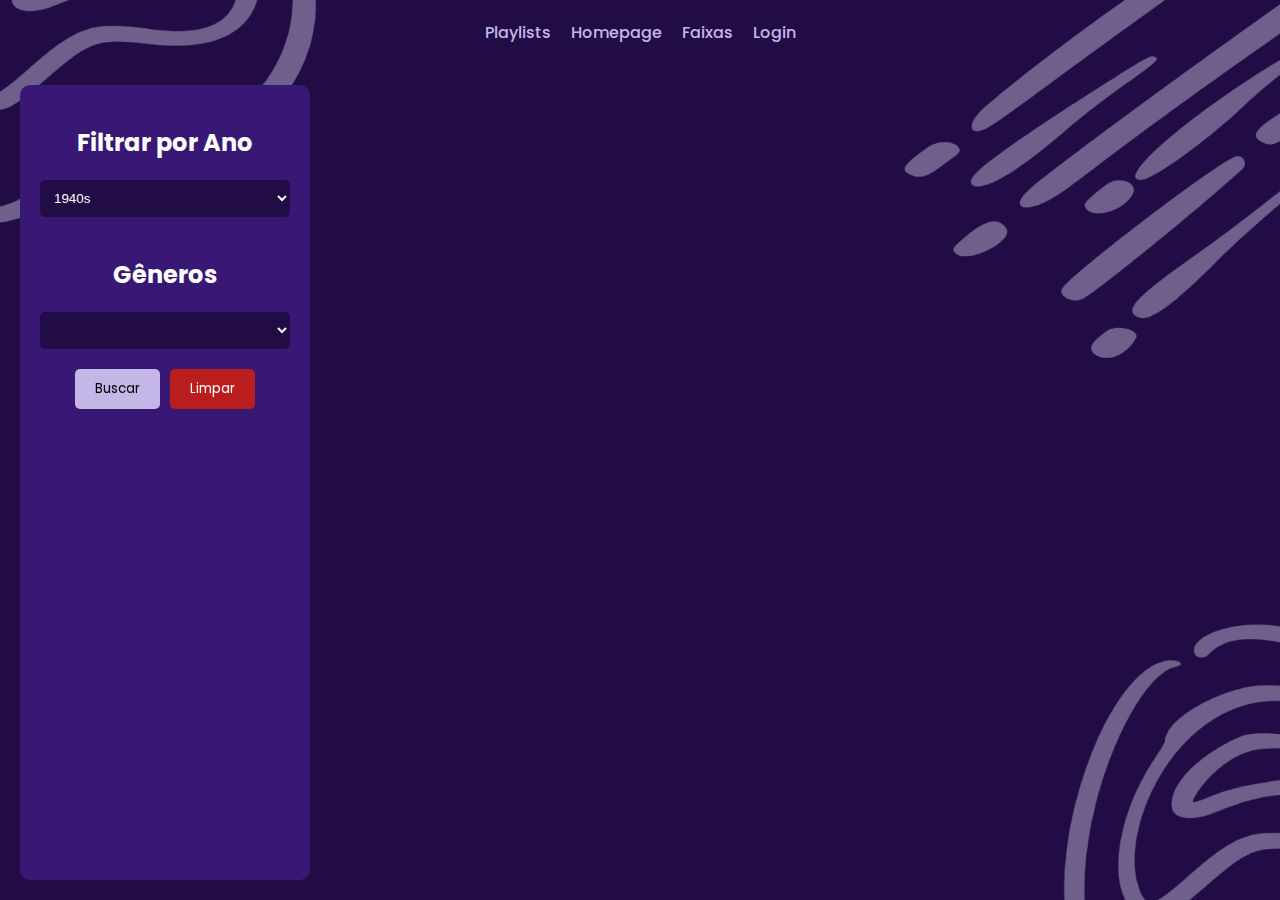
<file: Frontend/faixas.html>
<!DOCTYPE html>
<html lang="en">
<head>
    <meta charset="UTF-8">
    <title>Faixas - SoulSync</title>
    <link rel="stylesheet" href="style.css">
    <link href="https://fonts.googleapis.com/css2?family=Poppins:wght@100;200;300;400;500;600;700;800;900&display=swap" rel="stylesheet">
    <style>
        html, body {
            margin: 0;
            overflow: hidden;
            font-family: 'Poppins', sans-serif;
            width: 100vw;
            height: 100vh;
            display: flex;
            flex-direction: column;
            background-color: #210C46;
            color: #FFFFFF;
        }

        .navbar {
            display: flex;
            justify-content: center;
            gap: 20px;
            padding: 20px;
        }

        .navbar a {
            text-decoration: none;
            color: #C4B7E7;
            font-weight: 500;
            transition: color 0.3s ease;
        }

        .navbar a:hover {
            color: #a17fff;
        }

        .container {
            display: flex;
            flex-direction: row;
            padding: 20px;
            flex: 1;
            overflow-y: auto;
            z-index: 1;
        }

        .filter-box {
            display: flex;
            flex-direction: column;
            align-items: center;
            padding: 20px;
            background-color: #391875;
            border-radius: 10px;
            margin-right: 20px;
            width: 250px;
        }

        .filter-box h2 {
            margin-bottom: 20px;
        }

        .filter-box select, .filter-box input[type="range"] {
            width: 100%;
            margin-bottom: 20px;
            padding: 10px;
            border: none;
            border-radius: 5px;
            background-color: #210C46;
            color: #FFFFFF;
        }

        .buttons-wrapper {
            display: flex;
            flex-flow: row nowrap;
            gap: 10px;
        }

        .search-box {
            display: grid;
            grid-template-columns: repeat(auto-fill, minmax(300px, 1fr));
            gap: 20px;
            flex: 1;
            overflow-y: auto;
        }

        .track-card {
            display: flex;
            flex-direction: column;
            align-items: center;
            padding: 10px;
            background-color: #C4B7E7;
            color: #000000;
            border-radius: 8px;
        }

        .track-card .track-info {
            text-align: center;
            display: flex;
            flex-flow: column nowrap;
            justify-content: space-between;
            width: 100%;
            height: 100%;
        }

        .track-card .track-info h3 {
            margin: 0;
            font-size: 1.2em;
        }

        .track-card .track-info p {
            margin: 5px 0;
            color: #555;
        }

        .track-card a {
            color: #1DB954;
            text-decoration: none;
        }

        .track-card a:hover {
            text-decoration: underline;
        }

        .spotify-button {
            width: 100%;
            height: 60px;
            border: none;
            border-radius: 28px;
            background-color: #1DB954;
            color: #000000 !important;
            font-family: 'Poppins', sans-serif;
            font-size: 16px;
            font-weight: 500;
            cursor: pointer;
            transition: background-color 0.3s ease;
            display: flex;
            align-items: center;
            justify-content: center;
            text-decoration: none;
        }
        
        .spotify-button img {
            display: block;
            width: 30px;
            height: 30px;
            margin-right: 8px;
        }
        
        .spotify-button:hover {
            background-color: #1aa34a;
        }

        .background-elements {
            position: fixed;
            width: 100%;
            height: 100%;
            pointer-events: none;
            z-index: 0;
        }

        .background-elements img {
            position: absolute;
            opacity: 0.4;
            animation: float 6s ease-in-out infinite;
        }

        .background-elements img:first-child {
            top: -300px;
            left: -100px;
        }

        .background-elements img:nth-child(2) {
            top: -100px;
            left: 900px;
        }

        .background-elements img:last-child {
            bottom: -200px;
            right: -200px;
        }

        @keyframes float {
            0%, 100% {
                transform: translateY(0);
            }
            50% {
                transform: translateY(-8px);
            }
        }
    </style>
</head>
<body>
    <div class="background-elements">
        <img src="./imgs/espiral.png" >
        <img src="./imgs/arranhao.png" >
        <img src="./imgs/espiral.png" >
    </div>

    <nav class="navbar">
        <a href="/Frontend/playlists.html">Playlists</a>
        <a href="/Frontend/welcome.html">Homepage</a>
        <a href="/Frontend/faixas.html">Faixas</a>
        <a href="/Frontend/login.html">Login</a>
    </nav>
    <div class="container">
        <div class="filter-box">
            <h2>Filtrar por Ano</h2>
            <select id="decade-select">
                <option value="1940-1950">1940s</option>
                <option value="1950-1960">1950s</option>
                <option value="1960-1970">1960s</option>
                <option value="1970-1980">1970s</option>
                <option value="1980-1990">1980s</option>
                <option value="1990-2000">1990s</option>
                <option value="2000-2010">2000s</option>
                <option value="2010-2020">2010s</option>
            </select>
            <h2>Gêneros</h2>
            <select id="genre-select"></select>
            <div class="buttons-wrapper">
                <button onclick="searchTracks()">Buscar</button>
                <button onclick="clearTracks()" class="clear-btn">Limpar</button>
            </div>
        </div>
        <div class="search-box" id="tracks">
        </div>
    </div>
    <script src="script.js"></script>
    <script>
        document.addEventListener("DOMContentLoaded", function() {
            getGenres();
        });
    </script>
</body>
</html>
</file>
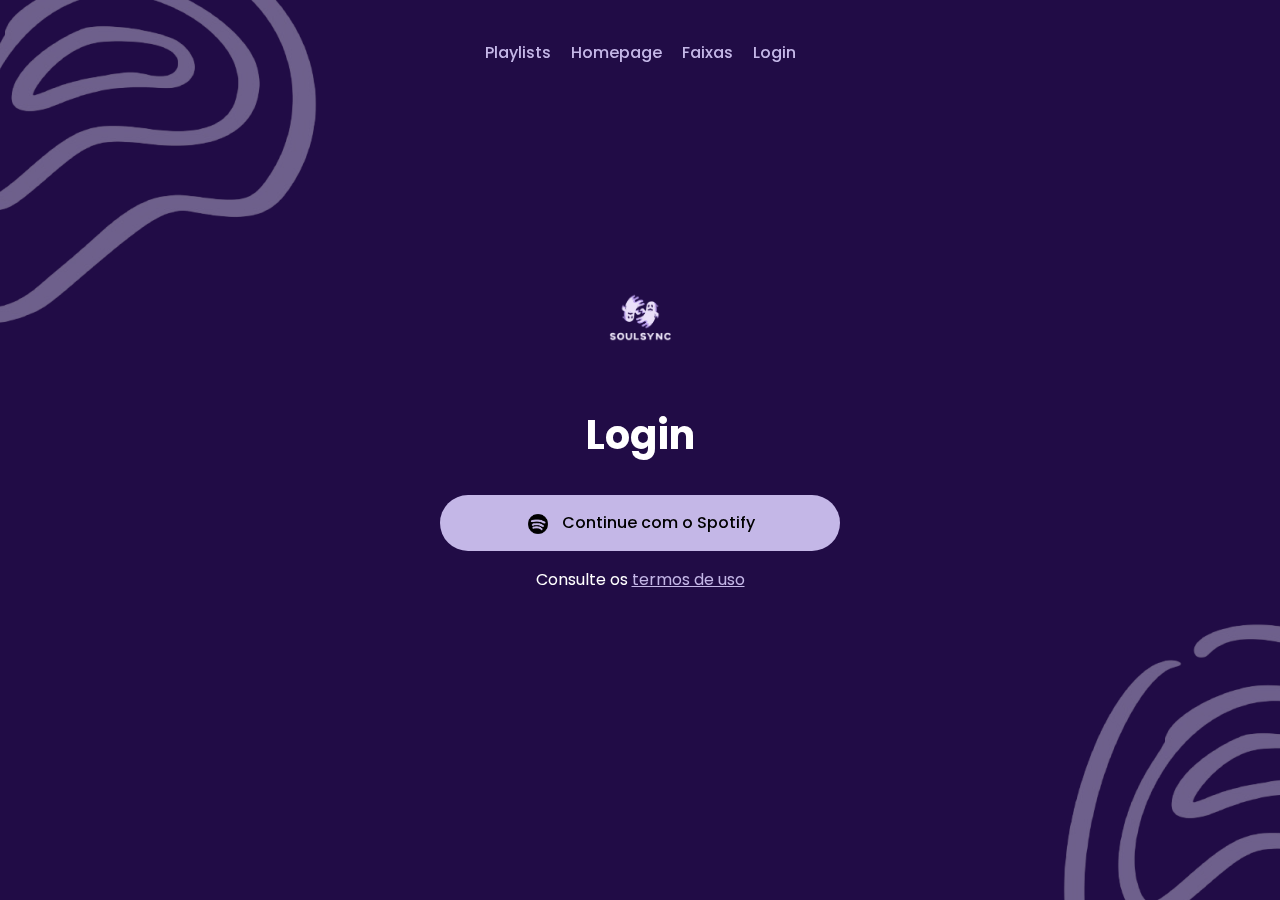
<file: Frontend/login.html>
<!DOCTYPE html>
<html lang="en">
<head>
    <meta charset="UTF-8">
    <title>Login - SoulSync</title>
    <link rel="stylesheet" href="style.css">
    <link href="https://fonts.googleapis.com/css2?family=Poppins:wght@100;200;300;400;500;600;700;800;900&display=swap" rel="stylesheet">
    <style>
        .navbar {
            display: flex;
            position: fixed;
            left: 50%;
            transform: translateX(-50%);
            justify-content: center;
            gap: 20px;
            margin-top: 40px;
        }

        .navbar a {
            text-decoration: none;
            color: #C4B7E7;
            font-weight: 500;
            transition: color 0.3s ease;
        }

        .navbar a:hover {
            color: #a17fff;
        }

        .login-container {
            height: 100vh;
            display: flex;
            justify-content: center;
            align-items: center;
            animation: fadeIn 2s ease-in-out;
        }

        .login-box {
            padding: 40px;
            border-radius: 20px;
            backdrop-filter: blur(10px);
            width: 400px;
            text-align: center;
        }

        .login-box h1 {
            font-size: 2.5em;
            margin-bottom: 30px;
            color: #FFFFFF;
        }
        
        .input-group input {
            width: calc(100% - 30px);
            padding: 15px;
            border: none;
            border-radius: 28px;
            background-color: rgba(255, 255, 255, 0.1);
            color: #FFFFFF;
            font-family: 'Poppins', sans-serif;
            font-size: 16px;
            text-align: center;
            outline: none;
        }
        
        .input-group input:focus {
            background-color: rgba(255, 255, 255, 0.15);
        }
        
        .input-group {
            margin-bottom: 20px;
            width: 100%;
            display: flex;
            justify-content: center;
        }

        .login-button {
            width: 100%;
            padding: 15px;
            border: none;
            border-radius: 28px;
            background-color: #C4B7E7;
            color: #000000;
            font-family: 'Poppins', sans-serif;
            font-size: 16px;
            font-weight: 500;
            cursor: pointer;
            transition: background-color 0.3s ease;
        }

        .login-button:hover {
            background-color: #a17fff;
        }

        .background-elements {
            position: fixed;
            width: 100%;
            height: 100%;
            z-index: -1;
        }

        .background-elements img {
            position: absolute;
            opacity: 0.4;
            animation: float 6s ease-in-out infinite;
        }

        /* New styles for terms modal */
        .terms-link {
            color: #C4B7E7;
            text-decoration: underline;
            cursor: pointer;
            transition: color 0.3s ease;
        }

        .terms-link:hover {
            color: #a17fff;
        }

        .modal {
            display: none;
            position: fixed;
            z-index: 1000;
            left: 0;
            top: 0;
            width: 100vw;
            height: 100vh;
            background-color: rgba(0, 0, 0, 0.7);
        }

        .modal-content {
            position: absolute;
            top: 50%;
            left: 50%;
            transform: translate(-50%, -50%);
            background-color: #1a1a1a;
            padding: 20px;
            border-radius: 15px;
            width: 70%;
            max-width: 700px;
            color: #ffffff;
            position: relative;
        }

        .close-button {
            color: #aaa;
            float: right;
            font-size: 28px;
            font-weight: bold;
            cursor: pointer;
        }

        .close-button:hover {
            color: #fff;
        }

        .terms-text {
            margin-top: 20px;
            max-height: 400px;
            overflow-y: auto;
            padding-right: 20px;
        }

        .terms-text h3 {
            color: #C4B7E7;
            margin-top: 20px;
        }

        .terms-text p {
            margin-top: 10px;
            line-height: 1.6;
        }

        @keyframes fadeIn {
            from { opacity: 0; }
            to { opacity: 1; }
        }

        @keyframes float {
            0%, 100% { transform: translateY(0); }
            50% { transform: translateY(-8px); }
        }
    </style>
</head>
<body>
    <nav class="navbar">
        <a href="/Frontend/playlists.html">Playlists</a>
        <a href="/Frontend/welcome.html">Homepage</a>
        <a href="/Frontend/faixas.html">Faixas</a>
        <a href="/Frontend/login.html">Login</a>
    </nav>

    <div class="background-elements">
        <img src="./imgs/espiral.png" style="top: -200px; left: -100px;">
        <img src="./imgs/espiral.png" style="bottom: -200px; right: -200px;">
    </div>

    <div class="login-container">
        <div class="login-box">
            <img src="./imgs/logo.png" style="width: 80px; margin-bottom: 20px;">
            <h1>Login</h1>
            <button onclick="login()" class="login-button">
                <img src="./imgs/spotify-logo.png" style="width: 24px; margin-right: 8px; vertical-align: middle;">
                Continue com o Spotify
            </button>
            <p>Consulte os <span class="terms-link">termos de uso</span></p>
        </div>
    </div>

    <div id="termsModal" class="modal">
        <div class="modal-content">
            <span class="close-button">&times;</span>
            <h2>Termos de Uso</h2>
            <div class="terms-text">
                <h3>1. Aceitação dos Termos</h3>
                <p>Ao acessar e usar o SoulSync, você concorda em cumprir estes termos de uso.</p>

                <h3>2. Privacidade</h3>
                <p>O SoulSync se apresenta como um GRPP (Gerenciador de Repositório Público de Playlists): Você consegue criar playlists e gerenciar as músicas delas. Todo o conteúdo criado é público, logo não espere privacidade aqui.</p> 

                <h3>3. Respeito</h3>
                <p>Apesar da privacidade nula e do poder de gerenciamento proporcionado aos usuários, evite agir com má intenção em relação às playlists criadas.</p>
            </div>
        </div>
    </div>

    <script src="script.js"></script>
    <script>
        const modal = document.getElementById("termsModal");
        const termsLink = document.querySelector(".terms-link");
        const closeButton = document.querySelector(".close-button");

        termsLink.onclick = function() {
            modal.style.display = "block";
        }

        closeButton.onclick = function() {
            modal.style.display = "none";
        }

        window.onclick = function(event) {
            if (event.target == modal) {
                modal.style.display = "none";
            }
        }
    </script>
</body>
</html>
</file>
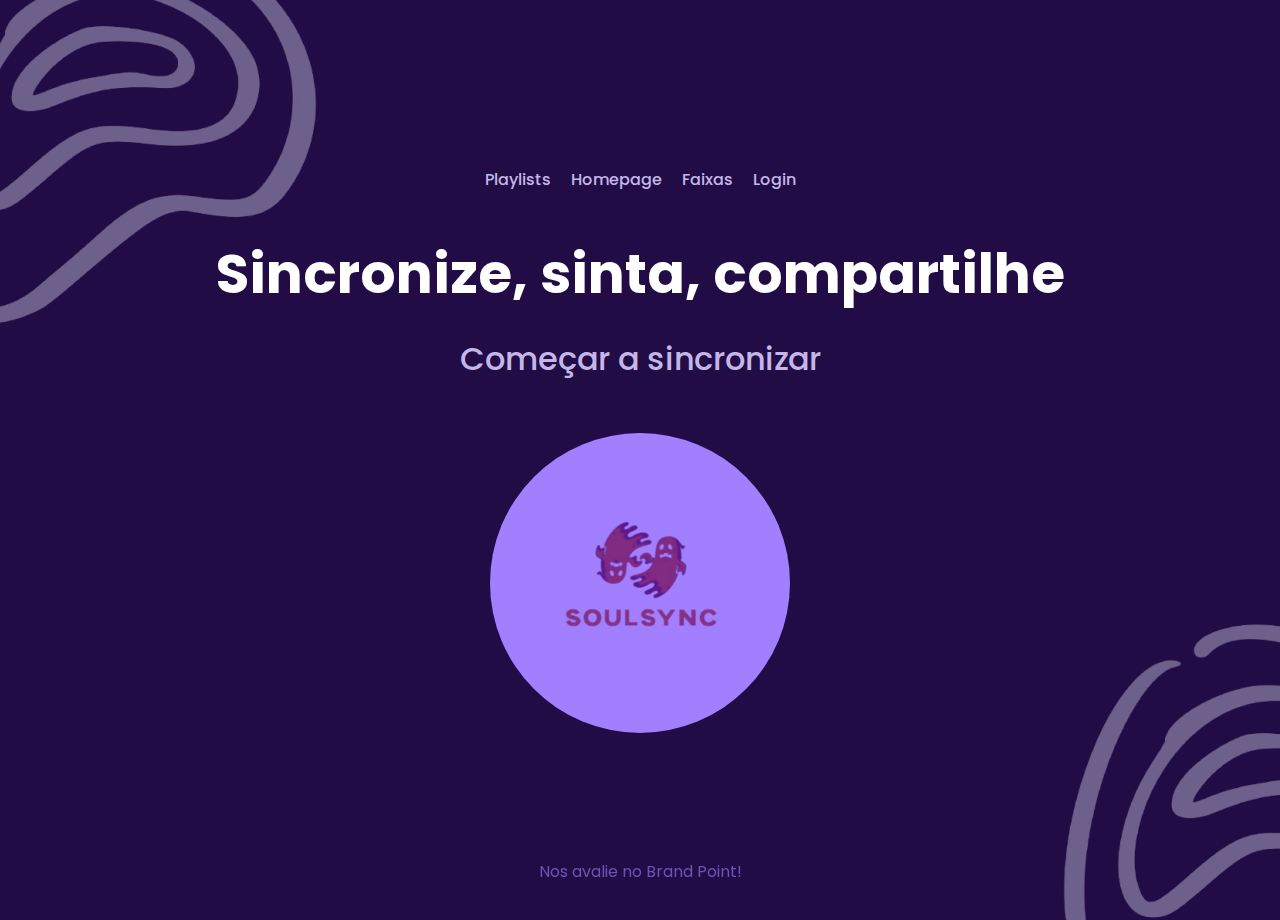
<file: Frontend/menu.html>
<!DOCTYPE html>
<html lang="en">
<head>
    <meta charset="UTF-8">
    <title>Menu - SoulSync</title>
    <link rel="stylesheet" href="style.css">
    <link href="https://fonts.googleapis.com/css2?family=Poppins:wght@100;200;300;400;500;600;700;800;900&display=swap" rel="stylesheet">
    <style>
        html, body {
            margin: 0;
            overflow: hidden;
            font-family: 'Poppins', sans-serif;
            width: 100vw;
            height: 100vh;
            display: flex;
            justify-content: center;
            align-items: center;
            background-color: #210C46;
            color: #FFFFFF;
        }

        .container {
            display: flex;
            justify-content: center;
            align-items: center;
            flex-direction: column;
            height: 100%;
            animation: fadeIn 2s ease-in-out;
        }

        @keyframes fadeIn {
            from {
                opacity: 0;
            }
            to {
                opacity: 1;
            }
        }

        .navbar {
            display: flex;
            justify-content: center;
            gap: 20px;
            margin-bottom: 40px;
        }

        .navbar a {
            text-decoration: none;
            color: #C4B7E7;
            font-weight: 500;
            transition: color 0.3s ease;
        }

        .navbar a:hover {
            color: #a17fff;
        }

        header {
            display: flex;
            justify-content: center;
            align-items: center;
            flex-flow: column wrap;
            gap: 20px;
            text-align: center;
        }

        h1 {
            font-size: 55px;
            margin: 0;
            white-space: nowrap;
        }

        h2 {
            font-size: 32px;
            font-weight: 500;
            color: #C4B7E7;
            margin: 0;
            white-space: nowrap;
        }

        .button-link {
            font-family: 'Poppins', sans-serif;
            font-weight: 500;
            width: 180px;
            height: 65px;
            border-radius: 28px;
            text-decoration: none;
            color: inherit;
            background-color: #C4B7E7;
            color: #000000;
            display: flex;
            justify-content: center;
            align-items: center;
            text-align: center;
            transition: background-color 0.3s ease;
        }

        .button-link:hover {
            background-color: #8a60ff;
        }

        .big-button {
            width: 300px;
            height: 300px;
            border-radius: 50%;
            background-color: #a17fff;
            display: flex;
            justify-content: center;
            align-items: center;
            margin-top: 30px;
            transition: background-color 0.3s ease, transform 0.3s ease;
        }

        .big-button:hover {
            background-color: #8a60ff;
            transform: scale(1.1); /* Increase size on hover */
        }

        .big-button img {
            width: 350px;
            height: 300px;
        }

        .background-elements {
            position: fixed;
            width: 100%;
            height: 100%;
            pointer-events: none;
        }

        .background-elements img {
            position: absolute;
            opacity: 0.4;
            animation: float 6s ease-in-out infinite;
        }

        .background-elements img:first-child {
            top: -200px;
            left: -100px;
        }

        .background-elements img:last-child {
            bottom: -200px;
            right: -200px;
        }

        @keyframes float {
            0%, 100% {
                transform: translateY(0);
            }
            50% {
                transform: translateY(-8px);
            }
        }

        p {
            position: absolute;
            bottom: 0;
            left: 50%;
            transform: translateX(-50%);
            color: rgba(161, 127, 255, 0.608);
        }
    </style>
</head>
<body>
    <div class="background-elements">
        <img src="./imgs/espiral.png" >
        <img src="./imgs/espiral.png" >
    </div>

    <div class="container">
        <nav class="navbar">
            <a href="/Frontend/playlists.html">Playlists</a>
            <a href="/Frontend/welcome.html">Homepage</a>
            <a href="/Frontend/faixas.html">Faixas</a>
            <a href="/Frontend/login.html">Login</a>
        </nav>

        <header>
            <h1>Sincronize, sinta, compartilhe</h1>
            <h2>Começar a sincronizar</h2>
        </header>

        <p>Nos avalie no Brand Point!</p>

        <a href="https://open.spotify.com/user/31vq3eve7f3nlgr3k4dj2vjh2wh4" target="_blank" class="big-button">
            <img src="./imgs/logo2.png" alt="Logo">
        </a>
    </div>
    <script src="script.js"></script>
</body>
</html>
</file>
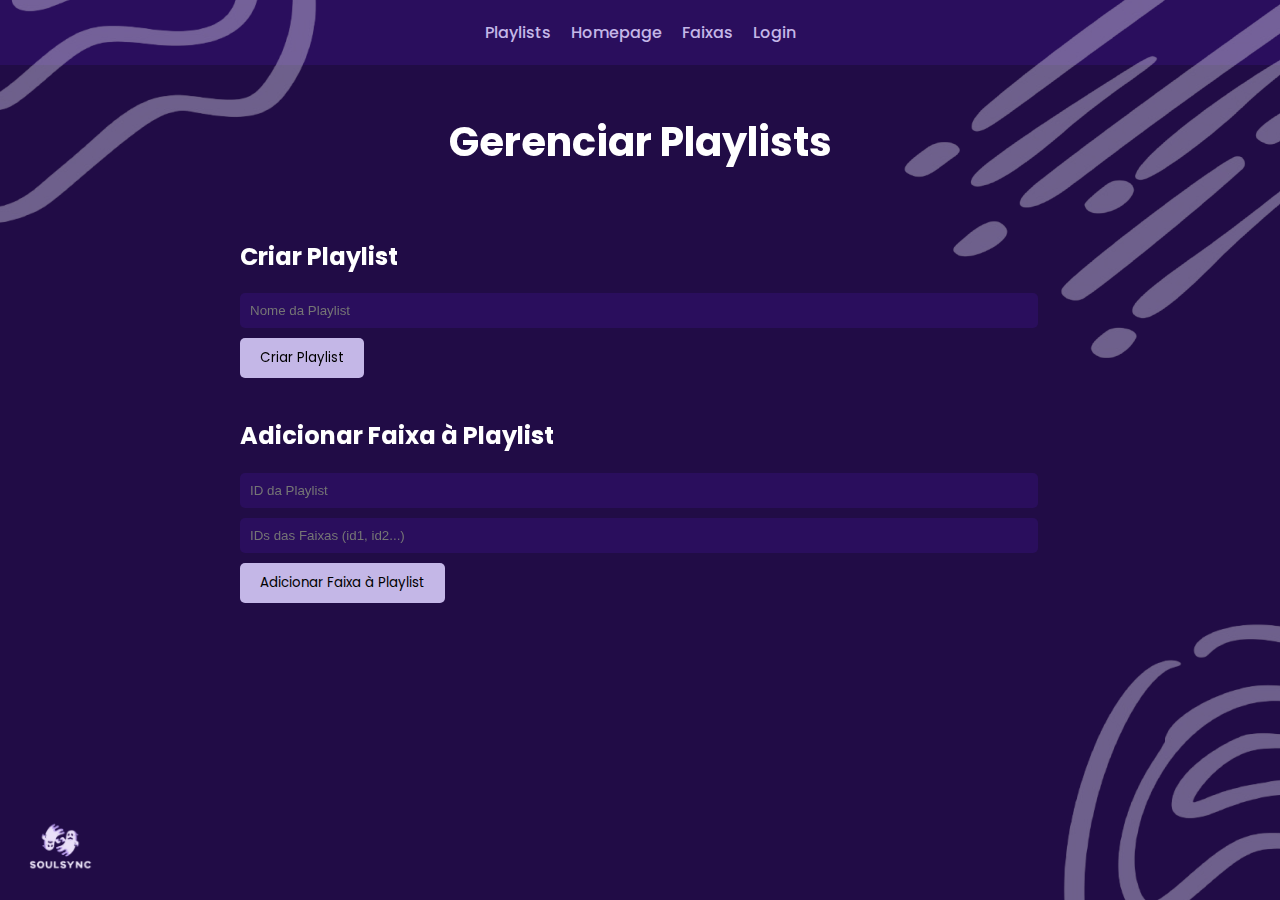
<file: Frontend/playlists.html>
<!DOCTYPE html>
<html lang="en">
<head>
    <meta charset="UTF-8">
    <title>Playlists - SoulSync</title>
    <link rel="stylesheet" href="style.css">
    <link href="https://fonts.googleapis.com/css2?family=Poppins:wght@100;200;300;400;500;600;700;800;900&display=swap" rel="stylesheet">
    <style>
        html, body {
            margin: 0;
            overflow: hidden;
            font-family: 'Poppins', sans-serif;
            width: 100vw;
            height: 100vh;
            display: flex;
            flex-direction: column;
            background-color: #210C46;
            color: #FFFFFF;
        }

        .navbar {
            display: flex;
            justify-content: center;
            gap: 20px;
            padding: 20px;
            background-color: #2A0E5D;
        }

        .navbar a {
            text-decoration: none;
            color: #C4B7E7;
            font-weight: 500;
            transition: color 0.3s ease;
        }

        .navbar a:hover {
            color: #a17fff;
        }

        .container {
            display: flex;
            flex-direction: column;
            align-items: center;
            padding: 20px;
            flex: 1;
            overflow-y: auto;
            z-index: 1;
        }

        header {
            text-align: center;
            margin-bottom: 20px;
        }

        h1 {
            font-size: 2.5em;
        }

        section {
            margin-bottom: 20px;
            width: 100%;
            max-width: 800px;
        }

        input[type="text"], select {
            width: calc(100% - 22px);
            padding: 10px;
            margin-bottom: 10px;
            border: none;
            border-radius: 5px;
            background-color: #2A0E5D;
            color: #FFFFFF;
        }

        button {
            padding: 10px 20px;
            background-color: #C4B7E7;
            color: #000000;
            border: none;
            border-radius: 5px;
            cursor: pointer;
        }

        button:hover {
            background-color: #a17fff;
        }

        .logo {
            position: fixed;
            bottom: 20px;
            left: 20px;
            width: 80px;
        }

        .background-elements {
            position: fixed;
            width: 100%;
            height: 100%;
            pointer-events: none;
            z-index: 0;
        }

        .background-elements img {
            position: absolute;
            opacity: 0.4;
            animation: float 6s ease-in-out infinite;
        }

        .background-elements img:first-child {
            top: -300px;
            left: -100px;
        }

        .background-elements img:nth-child(2) {
            top: -100px;
            left: 900px;
        }

        .background-elements img:last-child {
            bottom: -200px;
            right: -200px;
        }

        @keyframes float {
            0%, 100% {
                transform: translateY(0);
            }
            50% {
                transform: translateY(-8px);
            }
        }
    </style>
</head>
<body>
    <div class="background-elements">
        <img src="./imgs/espiral.png" >
        <img src="./imgs/arranhao.png" >
        <img src="./imgs/espiral.png" >
    </div>

    <nav class="navbar">
        <a href="/Frontend/playlists.html">Playlists</a>
        <a href="/Frontend/welcome.html">Homepage</a>
        <a href="/Frontend/faixas.html">Faixas</a>
        <a href="/Frontend/login.html">Login</a>
    </nav>
    <div class="container">
        <header>
            <h1>Gerenciar Playlists</h1>
        </header>
        <section>
            <h2>Criar Playlist</h2>
            <input type="text" id="playlist-name" placeholder="Nome da Playlist">
            <button onclick="createPlaylist()">Criar Playlist</button>
        </section>
        <section>
            <h2>Adicionar Faixa à Playlist</h2>
            <input type="text" id="playlist-id" placeholder="ID da Playlist">
            <input type="text" id="track-ids" placeholder="IDs das Faixas (id1, id2...)">
            <button onclick="addTrackToPlaylist()">Adicionar Faixa à Playlist</button>
        </section>
    </div>
    <img src="./imgs/logo.png" alt="Logo" class="logo">
    <script src="script.js"></script>
</body>
</html>
</file>
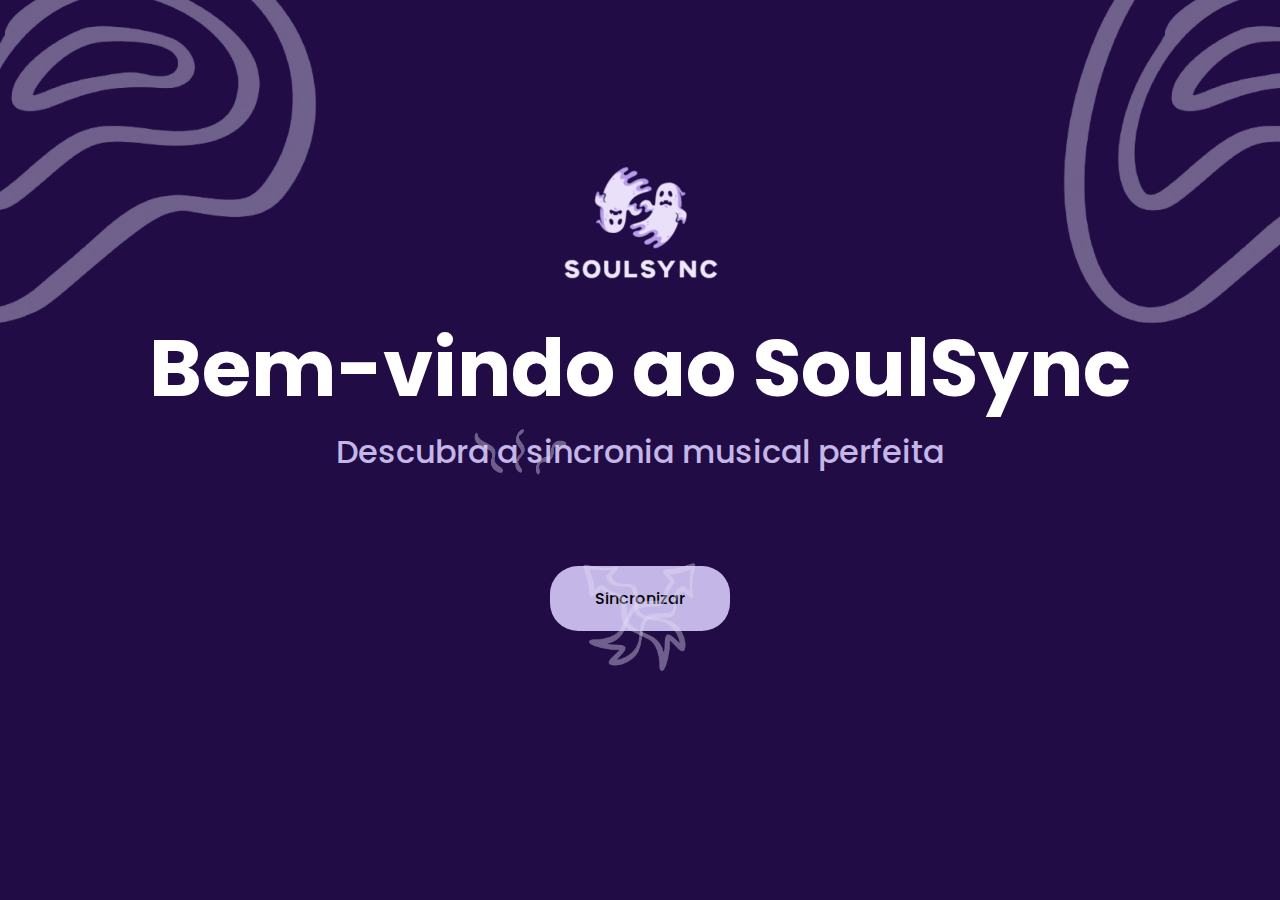
<file: Frontend/welcome.html>
<!DOCTYPE html>
<html lang="en">
<head>
    <meta charset="UTF-8">
    <title>SoulSync</title>
    <link rel="stylesheet" href="style.css">
    <link href="https://fonts.googleapis.com/css2?family=Poppins:wght@100;200;300;400;500;600;700;800;900&display=swap" rel="stylesheet">
    <style>
        html, body {
            margin: 0;
            overflow: hidden;
            font-family: 'Poppins', sans-serif;
            width: 100vw;
            height: 90vh;
            display: flex;
            justify-content: center;
            align-items: center;
        }
        
        .container {
            display: flex;
            justify-content: center;
            align-items: center;
            flex-direction: column;
            height: 100%;
            animation: fadeIn 2s ease-in-out;
        }

        @keyframes fadeIn {
            from {
                opacity: 0;
            }
            to {
                opacity: 1;
            }
        }
        
        img {
            display: block;
        }
        
        .logo-wrapper {
            width: 200px;
        }
        
        .logo {
            width: 100%;
            height: 100%;
            animation: spin 10s linear infinite;
        }

        @keyframes spin {
            from {
                transform: rotate(0deg);
            }
            to {
                transform: rotate(360deg);
            }
        }
        
        h1 {
            font-size: 80px;
            margin: 0;
        }
        
        h2 {
            font-size: 32px;
            font-weight: 500;
            color: #C4B7E7;
            margin: 0;
        }
        
        header {
            display: flex;
            justify-content: center;
            align-items: center;
            flex-flow: column wrap;
            gap: 90px;
        }
        
        .texto-wrapper {
            display: flex;
            justify-content: center;
            align-items: center;
            flex-flow: column wrap;
        }
        
        .texto-wrapper > * {
            text-align: center;
            white-space: nowrap;
        }

        .button-link {
            font-family: 'Poppins', sans-serif;
            font-weight: 500;
            width: 180px;
            height: 65px;
            border-radius: 28px;
            text-decoration: none;
            color: inherit;
            background-color: #C4B7E7;
            color: #000000;
            display: flex;
            justify-content: center;
            align-items: center;
            text-align: center;
            transition: background-color 0.3s ease;
        }

        .button-link:hover {
            background-color: #a17fff;
        }

        .main-content {
            display: flex;
            justify-content: center;
            align-items: center;
            flex-flow: column wrap;
        }

        .images-wrapper img {
            opacity: 0.4;
            position: absolute;
            animation: float 6s ease-in-out infinite;
        }

        @keyframes float {
            0%, 100% {
                transform: translateY(0);
            }
            50% {
                transform: translateY(-8px);
            }
        }
    </style>
</head>
<body>
    <div class="container">
        <header>
            <div class="main-content">
                <div class="logo-wrapper">
                    <img src="./imgs/logo.png" class="logo">
                </div>
        
                <div class="texto-wrapper">
                    <h1>Bem-vindo ao SoulSync</h1>
                    <h2>Descubra a sincronia musical perfeita </h2>
                </div>
            </div>

            <a href="/Frontend/login.html" class="button-link">Sincronizar</a>
        </header>
    
        <div class="images-wrapper">
            <img src="./imgs/espiral.png" style="top: -200px; left: -100px;" />
            <img src="./imgs/espiral.png" style="top: -200px; right: -200px;" />
            <img src="./imgs/flecha-esquerda.png" style="width: 120px; height: 120px; top: 560px; right: 580px;" />
            <img src="./imgs/flecha-direita.png" style="width: 120px; height: 120px; top: 560px; left: 580px;" />
            <img src="./imgs/fumaca.png" style="width: 100px; height: 100px; top: 400px; right: 710px;"/>
        </div>
    </div>
    <script src="script.js"></script>
</body>
</html>
</file>
<file: Frontend/style.css>
body {
    font-family: 'Poppins', sans-serif;
    background-color: #210C46;
    color: #FFFFFF;
    margin: 0;
    padding: 0;
}

.container {
    display: flex;
    flex-direction: row;
    padding: 20px;
    flex: 1;
    overflow-y: auto;
}

header {
    text-align: center;
    margin-bottom: 20px;
}

h1 {
    font-size: 2.5em;
}

section {
    margin-bottom: 20px;
}

input[type="text"], select {
    width: calc(100% - 22px);
    padding: 10px;
    margin-bottom: 10px;
    border: none;
    border-radius: 5px;
    background-color: #2A0E5D;
    color: #FFFFFF;
}

button {
    padding: 10px 20px;
    background-color: #C4B7E7;
    color: #000000;
    border: none;
    border-radius: 5px;
    cursor: pointer;
    font-family: 'poppins';
}

button:hover {
    background-color: #a17fff;
}

.clear-btn {
    background-color: #b91d1d;
    color: #ffffff;
}

.clear-btn:hover {
    background-color: #d71e1e;
}

::-webkit-scrollbar {
    width: 8px;
    height: 8px;
}

::-webkit-scrollbar-track {
    background: #2A0E5D;
}

::-webkit-scrollbar-thumb {
    background-color: #C4B7E7;
    border-radius: 10px;
    border: 2px solid #2A0E5D;
}

::-webkit-scrollbar-thumb:hover {
    background-color: #a17fff;
}
</file>
